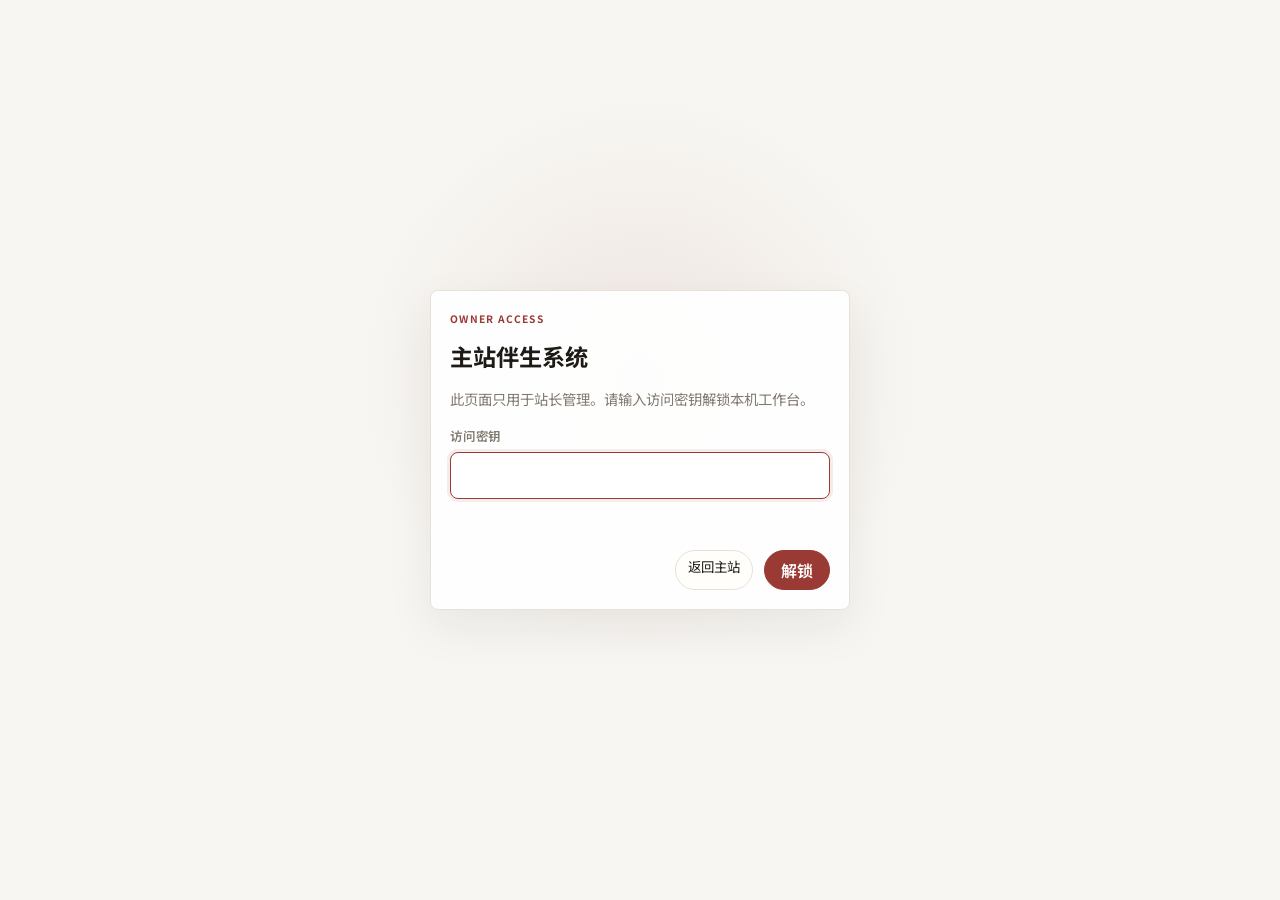
<file: preview.html>
<!DOCTYPE html>
<html lang="zh-CN" class="owner-auth-pending">
<head>
    <meta charset="UTF-8">
    <meta name="viewport" content="width=device-width, initial-scale=1.0">
    <title>主站预览 · 二极管三重唱</title>
    <link rel="icon" type="image/png" href="logo.png">
    <script src="studio-auth.js"></script>
    <link rel="stylesheet" href="studio.css">
    <link rel="preconnect" href="https://fonts.googleapis.com">
    <link href="https://fonts.googleapis.com/css2?family=Noto+Sans+SC:wght@400;500;600;700&family=Noto+Serif+SC:wght@400;600;700&display=swap" rel="stylesheet">
</head>
<body class="standalone-preview-page">
    <header class="standalone-preview-bar">
        <strong>主站书本预览</strong>
        <nav class="studio-actions">
            <a class="ghost-btn" href="studio.html">返回工作台</a>
            <button type="button" class="ghost-btn" data-owner-lock>锁定</button>
            <a class="primary-btn" href="index.html#articles">打开主站</a>
        </nav>
    </header>
    <main class="standalone-preview-root" id="previewRoot"></main>

    <script src="articles-data.js"></script>
    <script src="preview.js"></script>
</body>
</html>
</file>
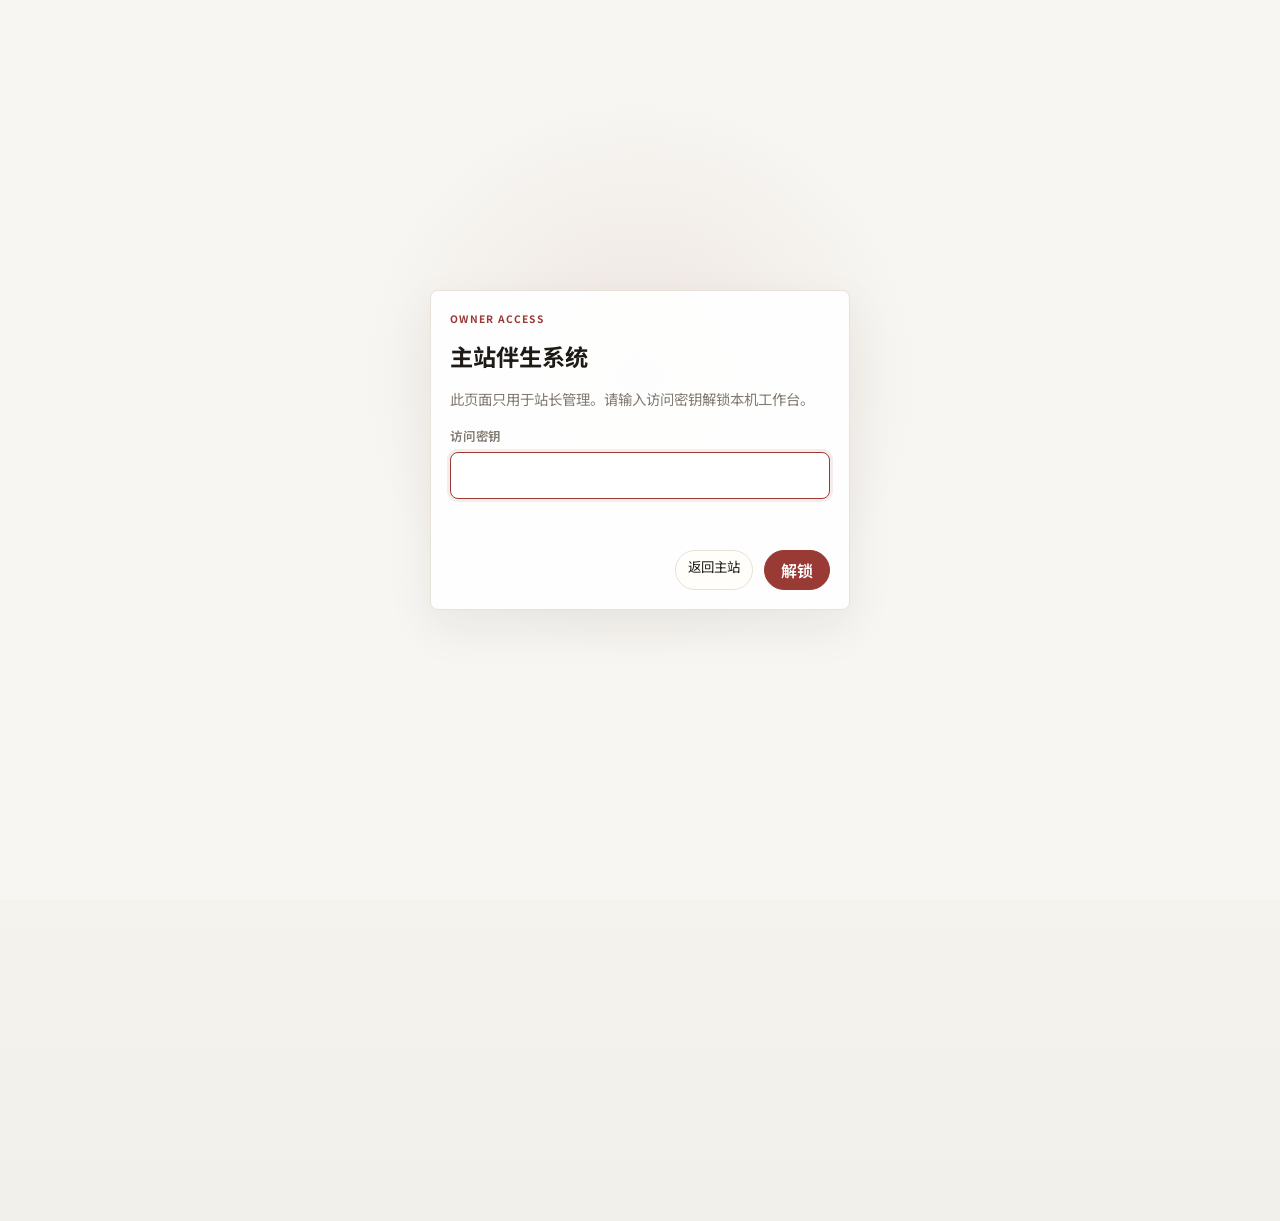
<file: studio.html>
<!DOCTYPE html>
<html lang="zh-CN" class="owner-auth-pending">
<head>
    <meta charset="UTF-8">
    <meta name="viewport" content="width=device-width, initial-scale=1.0">
    <title>主站伴生系统 · 二极管三重唱</title>
    <link rel="icon" type="image/png" href="logo.png">
    <script src="studio-auth.js"></script>
    <link rel="stylesheet" href="studio.css">
    <link rel="preconnect" href="https://fonts.googleapis.com">
    <link href="https://fonts.googleapis.com/css2?family=Noto+Sans+SC:wght@400;500;600;700&family=Noto+Serif+SC:wght@400;600;700&display=swap" rel="stylesheet">
</head>
<body class="studio-page">
    <header class="studio-topbar">
        <a class="studio-brand" href="index.html" aria-label="返回主站">
            <img src="logo.png" alt="">
            <span>主站伴生系统</span>
        </a>
        <div class="studio-status">
            <span id="saveState">已连接主站数据</span>
            <span id="articleCount">0 篇文章</span>
        </div>
        <nav class="studio-actions" aria-label="工作台操作">
            <button type="button" class="ghost-btn" id="openMainSite">打开主站</button>
            <button type="button" class="ghost-btn" id="openPreview">单独预览</button>
            <button type="button" class="ghost-btn" id="exportData">导出 articles-data.js</button>
            <button type="button" class="ghost-btn" data-owner-lock>锁定</button>
            <button type="button" class="primary-btn" id="publishArticle">发布到主站</button>
        </nav>
    </header>

    <main class="studio-shell">
        <aside class="article-library" aria-label="文章库">
            <div class="panel-heading">
                <div class="library-title">
                    <p class="panel-label">文章库</p>
                    <h1>实时管理</h1>
                </div>
                <div class="library-actions">
                    <button type="button" class="icon-btn subtle" id="toggleLibrary" title="收起文章库" aria-label="收起文章库" aria-expanded="true">‹</button>
                    <button type="button" class="icon-btn" id="newArticle" title="新建文章" aria-label="新建文章">+</button>
                </div>
            </div>

            <label class="search-box">
                <span>搜索</span>
                <input type="search" id="articleSearch" placeholder="标题 / 分类 / 摘要">
            </label>

            <div class="filter-tabs" role="tablist" aria-label="文章筛选">
                <button type="button" class="active" data-filter="all">全部</button>
                <button type="button" data-filter="published">已发布</button>
                <button type="button" data-filter="draft">草稿</button>
            </div>

            <div class="article-list" id="articleList"></div>

            <div class="library-footer">
                <button type="button" class="ghost-btn" id="moveArticleUp">上移</button>
                <button type="button" class="ghost-btn" id="moveArticleDown">下移</button>
                <button type="button" class="ghost-btn danger" id="deleteArticle">删除</button>
            </div>
        </aside>

        <section class="canvas-workbench" aria-label="超级画布">
            <div class="meta-strip">
                <label>
                    <span>标题</span>
                    <input type="text" id="articleTitle">
                </label>
                <label>
                    <span>分类</span>
                    <input type="text" id="articleCategory">
                </label>
                <label>
                    <span>日期</span>
                    <input type="text" id="articleDate" placeholder="2026.07.04">
                </label>
                <label class="publish-toggle">
                    <input type="checkbox" id="articlePublished">
                    <span>发布</span>
                </label>
            </div>

            <label class="excerpt-field">
                <span>摘要</span>
                <textarea id="articleExcerpt" rows="2"></textarea>
            </label>

            <div class="canvas-toolbar">
                <div>
                    <p class="panel-label">超级画布</p>
                    <h2 id="canvasTitle">未命名文章</h2>
                </div>
                <div class="module-actions">
                    <button type="button" data-add-block="text">添加文本</button>
                    <button type="button" data-add-block="image">添加图片</button>
                    <button type="button" data-add-block="video">添加视频</button>
                    <button type="button" data-add-block="template">添加模板</button>
                </div>
            </div>

            <div class="cover-input-row">
                <label>
                    <span>封面 / 主图路径</span>
                    <input type="text" id="articleImage" placeholder="images/... 或 poster.png">
                </label>
                <button type="button" class="ghost-btn" id="usePoster">使用默认海报</button>
            </div>

            <div class="canvas-frame">
                <div class="canvas-ruler">
                    <span>排版宽度</span>
                    <span>12 栅格 · 模块可拖拽排序</span>
                </div>
                <div class="canvas-grid" id="canvasGrid"></div>
            </div>
        </section>

        <aside class="inspector-preview" aria-label="属性与预览">
            <section class="inspector-panel">
                <div class="panel-heading compact">
                    <div>
                        <p class="panel-label">属性面板</p>
                        <h2 id="selectedBlockTitle">未选择模块</h2>
                    </div>
                </div>
                <div id="blockInspector" class="block-inspector empty-state">
                    选择画布中的模块后，可编辑内容、媒体地址和排版宽度。
                </div>
            </section>

            <section class="preview-panel">
                <div class="panel-heading compact">
                    <div>
                        <p class="panel-label">主站预览</p>
                        <h2>最后呈现</h2>
                    </div>
                    <button type="button" class="ghost-btn small" id="refreshPreview">刷新</button>
                </div>
                <div class="site-preview" id="sitePreview"></div>
            </section>
        </aside>
    </main>

    <section class="export-panel" id="exportPanel" aria-hidden="true">
        <div class="export-card">
            <div class="panel-heading compact">
                <div>
                    <p class="panel-label">导出</p>
                    <h2>articles-data.js</h2>
                </div>
                <button type="button" class="icon-btn" id="closeExport" title="关闭">×</button>
            </div>
            <p class="export-note">静态站无法直接写入文件。需要永久发布时，把下面内容替换到 articles-data.js；当前浏览器内已经实时同步到主站。</p>
            <textarea id="exportOutput" spellcheck="false"></textarea>
            <div class="export-actions">
                <button type="button" class="ghost-btn" id="copyExport">复制内容</button>
                <button type="button" class="ghost-btn danger" id="resetLocal">清空本地同步</button>
            </div>
        </div>
    </section>

    <div class="toast" id="toast" role="status" aria-live="polite"></div>

    <script src="articles-data.js"></script>
    <script src="studio.js"></script>
</body>
</html>
</file>
<file: studio.css>
:root {
    --studio-bg: #f7f6f2;
    --studio-surface: #fffefa;
    --studio-surface-soft: #f5f3ee;
    --studio-text: #1e1a16;
    --studio-muted: #817a70;
    --studio-border: #e7e2d8;
    --studio-border-strong: #d6cec2;
    --studio-accent: #9a3a35;
    --studio-accent-dark: #742823;
    --studio-shadow: 0 18px 48px rgba(42, 34, 28, 0.07);
    --studio-shadow-soft: 0 8px 22px rgba(42, 34, 28, 0.045);
    --studio-radius: 8px;
    --studio-sans: 'Noto Sans SC', system-ui, -apple-system, BlinkMacSystemFont, sans-serif;
    --studio-serif: 'Noto Serif SC', 'Songti SC', serif;
}

* {
    box-sizing: border-box;
}

html,
body {
    margin: 0;
    min-height: 100%;
}

button,
input,
textarea,
select {
    font: inherit;
}

button {
    cursor: pointer;
}

.studio-page {
    min-height: 100vh;
    overflow: hidden;
    background:
        linear-gradient(180deg, #faf9f5 0%, var(--studio-bg) 42%, #f2f0ea 100%);
    color: var(--studio-text);
    font-family: var(--studio-sans);
}

.studio-page * {
    scrollbar-width: thin;
    scrollbar-color: rgba(42, 34, 28, 0.18) transparent;
}

.studio-page *::-webkit-scrollbar {
    width: 8px;
    height: 8px;
}

.studio-page *::-webkit-scrollbar-track {
    background: transparent;
}

.studio-page *::-webkit-scrollbar-thumb {
    border: 2px solid transparent;
    border-radius: 999px;
    background: rgba(42, 34, 28, 0.18);
    background-clip: padding-box;
}

html.owner-auth-pending body.studio-page > :not(.owner-gate),
html.owner-auth-pending body.standalone-preview-page > :not(.owner-gate) {
    visibility: hidden;
}

.owner-gate {
    position: fixed;
    inset: 0;
    z-index: 200;
    display: grid;
    place-items: center;
    padding: 1rem;
    background:
        radial-gradient(circle at 50% 42%, rgba(143, 31, 31, 0.08), transparent 34%),
        var(--studio-bg);
}

.owner-gate-card {
    display: grid;
    gap: 1rem;
    width: min(420px, 100%);
    padding: 1.2rem;
    border: 1px solid var(--studio-border);
    border-radius: var(--studio-radius);
    background: rgba(255, 255, 255, 0.94);
    box-shadow: var(--studio-shadow);
}

.owner-gate-card h1 {
    margin: 0;
    font-size: 1.45rem;
    line-height: 1.25;
}

.owner-gate-copy {
    margin: 0;
    color: var(--studio-muted);
    font-size: 0.9rem;
    line-height: 1.7;
}

.owner-gate-field {
    display: grid;
    gap: 0.45rem;
    color: var(--studio-muted);
    font-size: 0.78rem;
    font-weight: 600;
    letter-spacing: 0.06em;
}

.owner-gate-field input {
    min-height: 2.9rem;
    width: 100%;
    padding: 0 0.8rem;
    border: 1px solid var(--studio-border);
    border-radius: var(--studio-radius);
    outline: none;
}

.owner-gate-field input:focus {
    border-color: var(--studio-accent);
    box-shadow: 0 0 0 3px rgba(143, 31, 31, 0.08);
}

.owner-gate-error {
    min-height: 1.2rem;
    margin: 0;
    color: #a12b2b;
    font-size: 0.84rem;
}

.owner-gate-actions {
    display: flex;
    justify-content: flex-end;
    gap: 0.65rem;
}

.studio-topbar {
    position: sticky;
    top: 0;
    z-index: 50;
    display: grid;
    grid-template-columns: minmax(220px, 1fr) auto minmax(420px, 1fr);
    align-items: center;
    gap: 1rem;
    min-height: 64px;
    padding: 0.65rem 1rem;
    border-bottom: 1px solid var(--studio-border);
    background: rgba(250, 249, 245, 0.9);
    backdrop-filter: blur(18px);
}

.studio-brand {
    display: inline-flex;
    align-items: center;
    gap: 0.7rem;
    min-width: 13rem;
    color: var(--studio-text);
    font-weight: 700;
    letter-spacing: 0.04em;
    text-decoration: none;
}

.studio-brand span {
    overflow: hidden;
    text-overflow: ellipsis;
    white-space: nowrap;
}

.studio-brand img {
    width: 1.85rem;
    height: 1.85rem;
    object-fit: contain;
}

.studio-status {
    display: flex;
    align-items: center;
    justify-content: center;
    gap: 0.5rem;
    color: var(--studio-muted);
    font-size: 0.78rem;
}

.studio-status span {
    padding: 0.28rem 0.58rem;
    border: 1px solid var(--studio-border);
    border-radius: 999px;
    background: rgba(255, 254, 250, 0.58);
    white-space: nowrap;
}

.studio-actions,
.module-actions,
.library-footer,
.export-actions {
    display: flex;
    align-items: center;
    gap: 0.55rem;
}

.studio-actions {
    justify-content: flex-end;
    min-width: 0;
}

.studio-actions .ghost-btn {
    border-color: rgba(231, 226, 216, 0.62);
    background: rgba(255, 254, 250, 0.46);
    color: rgba(30, 26, 22, 0.78);
}

.studio-actions .ghost-btn:hover,
.studio-actions .ghost-btn:focus-visible {
    background: rgba(255, 254, 250, 0.9);
    color: var(--studio-text);
}

.primary-btn,
.ghost-btn,
.icon-btn,
.module-actions button,
.filter-tabs button,
.block-actions button {
    border: 1px solid var(--studio-border);
    border-radius: 999px;
    background: rgba(255, 254, 250, 0.82);
    color: var(--studio-text);
    line-height: 1;
    text-decoration: none;
    transition: background 0.2s ease, border-color 0.2s ease, color 0.2s ease, transform 0.2s ease;
}

.primary-btn {
    padding: 0.68rem 1rem;
    border-color: var(--studio-accent);
    background: var(--studio-accent);
    color: #fff;
    font-weight: 600;
    white-space: nowrap;
}

.ghost-btn,
.module-actions button,
.filter-tabs button,
.block-actions button {
    padding: 0.58rem 0.76rem;
    font-size: 0.84rem;
    white-space: nowrap;
}

.ghost-btn.small {
    padding: 0.48rem 0.65rem;
    font-size: 0.78rem;
}

.icon-btn {
    display: inline-grid;
    place-items: center;
    width: 2.25rem;
    height: 2.25rem;
    padding: 0;
    font-size: 1.3rem;
}

.primary-btn:hover,
.ghost-btn:hover,
.icon-btn:hover,
.module-actions button:hover,
.filter-tabs button:hover,
.block-actions button:hover {
    transform: translateY(-1px);
    border-color: var(--studio-accent);
}

.ghost-btn.danger {
    color: #9a3a35;
}

.block-actions button:disabled {
    cursor: default;
    opacity: 0.45;
    transform: none;
}

.studio-shell {
    display: grid;
    grid-template-columns: clamp(276px, 15vw, 320px) minmax(620px, 1fr) clamp(360px, 19vw, 430px);
    gap: 1rem;
    height: calc(100vh - 64px);
    min-height: 0;
    padding: 1rem;
    background: transparent;
    transition: grid-template-columns 0.22s ease;
}

.studio-page.library-collapsed .studio-shell {
    grid-template-columns: clamp(190px, 10.5vw, 220px) minmax(590px, 1fr) clamp(360px, 19vw, 430px);
}

.article-library,
.canvas-workbench,
.inspector-preview {
    min-height: 0;
    overflow: auto;
}

.article-library,
.inspector-preview {
    border: 1px solid rgba(231, 226, 216, 0.68);
    border-radius: 10px;
    background: rgba(255, 254, 250, 0.62);
    box-shadow: none;
}

.article-library {
    display: flex;
    flex-direction: column;
    gap: 0.78rem;
    padding: 0.85rem;
    transition: padding 0.22s ease, background 0.22s ease;
}

.library-actions {
    display: flex;
    align-items: center;
    gap: 0.35rem;
}

.icon-btn.subtle {
    color: rgba(30, 26, 22, 0.56);
    background: rgba(255, 254, 250, 0.48);
}

.studio-page.library-collapsed .article-library {
    gap: 0.58rem;
    overflow: auto;
    padding: 0.62rem;
    background: rgba(255, 254, 250, 0.45);
}

.studio-page.library-collapsed .article-library .search-box,
.studio-page.library-collapsed .article-library .filter-tabs,
.studio-page.library-collapsed .article-library .library-footer {
    display: none;
}

.studio-page.library-collapsed .article-library .panel-heading {
    width: 100%;
    justify-content: flex-end;
}

.studio-page.library-collapsed .article-library .library-title,
.studio-page.library-collapsed .article-library #newArticle {
    display: none;
}

.studio-page.library-collapsed .article-library .library-actions {
    justify-content: flex-end;
}

.studio-page.library-collapsed #toggleLibrary {
    width: 2.25rem;
    height: 2.25rem;
    background: rgba(255, 254, 250, 0.72);
}

.studio-page.library-collapsed .article-list {
    display: grid;
    counter-reset: article-nav;
    width: 100%;
    gap: 0.18rem;
    padding-right: 0;
}

.studio-page.library-collapsed .article-item {
    counter-increment: article-nav;
    grid-template-columns: 1.5rem minmax(0, 1fr) 0.48rem;
    align-items: center;
    gap: 0.34rem;
    min-height: 0;
    padding: 0.42rem 0.48rem;
    border-color: transparent;
    background: transparent;
}

.studio-page.library-collapsed .article-item.active {
    border-color: var(--studio-accent);
    background: #fffefa;
    box-shadow: 0 0 0 2px rgba(154, 58, 53, 0.06);
}

.studio-page.library-collapsed .article-item .item-row {
    grid-column: 3;
    grid-row: 1;
    justify-content: flex-start;
}

.studio-page.library-collapsed .article-item small,
.studio-page.library-collapsed .article-item > span {
    display: none;
}

.studio-page.library-collapsed .article-item strong {
    grid-column: 2;
    grid-row: 1;
    display: block;
    min-width: 0;
    overflow: visible;
    color: rgba(30, 26, 22, 0.92);
    font-size: 0.84rem;
    line-height: 1.35;
    text-overflow: clip;
    white-space: normal;
    overflow-wrap: anywhere;
    word-break: break-word;
}

.studio-page.library-collapsed .article-item::before {
    grid-column: 1;
    grid-row: 1;
    content: counter(article-nav, decimal-leading-zero);
    color: rgba(129, 122, 112, 0.62);
    font-size: 0.68rem;
    font-variant-numeric: tabular-nums;
}

.studio-page.library-collapsed .article-item.active::before,
.studio-page.library-collapsed .article-item.active strong {
    color: var(--studio-accent);
}

.studio-page.library-collapsed .article-item .item-status {
    display: block;
    width: 0.46rem;
    height: 0.46rem;
    padding: 0;
    overflow: hidden;
    border-radius: 999px;
    background: rgba(129, 122, 112, 0.24);
    color: transparent;
    font-size: 0;
}

.studio-page.library-collapsed .article-item .item-status.published {
    background: rgba(154, 58, 53, 0.62);
}

.inspector-preview {
    display: flex;
    flex-direction: column;
    gap: 0.78rem;
    padding: 0.85rem;
}

.canvas-workbench {
    padding: 0.85rem;
    border: 1px solid rgba(231, 226, 216, 0.68);
    border-radius: 10px;
    background: rgba(255, 254, 250, 0.42);
    box-shadow: none;
}

.panel-heading {
    display: flex;
    align-items: center;
    justify-content: space-between;
    gap: 0.8rem;
}

.panel-heading.compact {
    align-items: flex-start;
}

.panel-heading h1,
.panel-heading h2,
.canvas-toolbar h2 {
    margin: 0.1rem 0 0;
    color: var(--studio-text);
    font-size: 1.08rem;
    line-height: 1.2;
}

.panel-label {
    margin: 0;
    color: var(--studio-accent);
    font-size: 0.64rem;
    font-weight: 700;
    letter-spacing: 0.12em;
    text-transform: uppercase;
}

.search-box,
.meta-strip label,
.excerpt-field,
.cover-input-row label,
.inspector-field {
    display: grid;
    gap: 0.38rem;
    color: var(--studio-muted);
    font-size: 0.72rem;
    font-weight: 600;
    letter-spacing: 0.03em;
}

.search-box input,
.meta-strip input,
.excerpt-field textarea,
.cover-input-row input,
.inspector-field input,
.inspector-field textarea,
.inspector-field select {
    width: 100%;
    border: 1px solid rgba(214, 206, 194, 0.76);
    border-radius: var(--studio-radius);
    background: rgba(255, 254, 250, 0.92);
    color: var(--studio-text);
    outline: none;
}

.search-box input,
.meta-strip input,
.cover-input-row input,
.inspector-field input,
.inspector-field select {
    min-height: 2.42rem;
    padding: 0 0.74rem;
}

.excerpt-field textarea,
.inspector-field textarea {
    min-height: 4.6rem;
    padding: 0.68rem 0.74rem;
    resize: vertical;
    line-height: 1.7;
}

.inspector-field textarea[data-block-field="body"] {
    height: 6.9rem;
}

.inspector-field textarea[data-block-field="caption"] {
    height: 4.1rem;
}

.search-box input:focus,
.meta-strip input:focus,
.excerpt-field textarea:focus,
.cover-input-row input:focus,
.inspector-field input:focus,
.inspector-field textarea:focus,
.inspector-field select:focus {
    border-color: var(--studio-accent);
    box-shadow: 0 0 0 3px rgba(154, 58, 53, 0.08);
}

.filter-tabs {
    display: grid;
    grid-template-columns: repeat(3, 1fr);
    gap: 0.35rem;
}

.filter-tabs button {
    padding: 0.52rem 0.35rem;
    border-radius: var(--studio-radius);
    color: var(--studio-muted);
}

.filter-tabs button.active {
    border-color: var(--studio-accent);
    background: rgba(154, 58, 53, 0.07);
    color: var(--studio-accent);
}

.article-list {
    display: grid;
    gap: 0.52rem;
    overflow: auto;
    padding-right: 0.18rem;
}

.article-item {
    display: grid;
    gap: 0.28rem;
    width: 100%;
    padding: 0.74rem;
    border: 1px solid transparent;
    border-radius: var(--studio-radius);
    background: rgba(255, 254, 250, 0.76);
    color: var(--studio-text);
    text-align: left;
    transition: border-color 0.2s ease, box-shadow 0.2s ease, transform 0.2s ease;
}

.article-item:hover {
    transform: translateY(-1px);
    border-color: rgba(214, 206, 194, 0.72);
    box-shadow: 0 8px 18px rgba(42, 34, 28, 0.035);
}

.article-item.active {
    border-color: var(--studio-accent);
    background: #fffefa;
    box-shadow: 0 0 0 3px rgba(154, 58, 53, 0.06);
}

.article-item strong {
    font-size: 0.96rem;
    line-height: 1.35;
}

.article-item span,
.article-item small {
    color: var(--studio-muted);
    font-size: 0.76rem;
}

.article-item small {
    display: none;
}

.article-item.active small {
    display: block;
}

.article-item > span {
    display: none;
}

.article-item.active > span {
    display: block;
}

.article-item .item-row {
    display: flex;
    align-items: center;
    justify-content: space-between;
    gap: 0.75rem;
}

.item-status {
    flex: 0 0 auto;
    padding: 0.24rem 0.46rem;
    border-radius: 999px;
    background: rgba(42, 34, 28, 0.05);
}

.item-status.published {
    background: rgba(154, 58, 53, 0.08);
    color: var(--studio-accent);
}

.library-footer {
    margin-top: auto;
    flex-wrap: wrap;
    position: sticky;
    bottom: -0.9rem;
    z-index: 2;
    padding-top: 0.7rem;
    padding-bottom: 0.05rem;
    opacity: 0.68;
    background: linear-gradient(to top, rgba(255, 254, 250, 0.94) 78%, rgba(255, 254, 250, 0));
    transition: opacity 0.2s ease;
}

.article-library:hover .library-footer,
.article-library:focus-within .library-footer {
    opacity: 1;
}

.library-footer .ghost-btn {
    flex: 1 1 auto;
}

.meta-strip {
    display: grid;
    grid-template-columns: minmax(0, 1.65fr) minmax(96px, 0.58fr) minmax(116px, 0.58fr) 78px;
    gap: 0.58rem;
    padding: 0.72rem;
    border: 1px solid rgba(231, 226, 216, 0.7);
    border-radius: 10px;
    background: rgba(255, 254, 250, 0.58);
    box-shadow: none;
}

.publish-toggle {
    display: flex !important;
    align-items: center;
    justify-content: center;
    min-width: 0;
    padding: 0 0.7rem;
    border: 1px solid rgba(214, 206, 194, 0.72);
    border-radius: var(--studio-radius);
    background: rgba(255, 254, 250, 0.9);
}

.publish-toggle input {
    width: auto;
    min-height: 0;
    margin: 0;
    accent-color: var(--studio-accent);
}

.excerpt-field,
.cover-input-row,
.canvas-toolbar,
.canvas-frame {
    margin-top: 0.64rem;
}

.excerpt-field {
    padding: 0.72rem;
    border: 1px solid rgba(231, 226, 216, 0.7);
    border-radius: 10px;
    background: rgba(255, 254, 250, 0.58);
}

.canvas-toolbar {
    position: sticky;
    top: 0;
    z-index: 4;
    display: flex;
    align-items: center;
    justify-content: space-between;
    gap: 0.8rem;
    padding: 0.72rem 0.76rem;
    border: 1px solid rgba(231, 226, 216, 0.7);
    border-radius: 10px;
    background: rgba(250, 249, 245, 0.88);
    backdrop-filter: blur(14px);
}

.module-actions {
    flex-wrap: wrap;
    justify-content: flex-end;
    gap: 0.38rem;
}

.module-actions button {
    background: rgba(255, 254, 250, 0.74);
    box-shadow: none;
}

.module-actions button:first-child {
    border-color: var(--studio-accent);
    color: var(--studio-accent);
}

.cover-input-row {
    display: grid;
    grid-template-columns: minmax(0, 1fr) auto;
    gap: 0.55rem;
    align-items: end;
    padding: 0.72rem;
    border: 1px solid rgba(231, 226, 216, 0.7);
    border-radius: 10px;
    background: rgba(255, 254, 250, 0.58);
}

.canvas-frame {
    min-height: clamp(390px, calc(100vh - 425px), 620px);
    padding: 0.76rem;
    border: 1px solid rgba(231, 226, 216, 0.74);
    border-radius: 12px;
    background: rgba(255, 254, 250, 0.78);
    box-shadow: 0 12px 30px rgba(42, 34, 28, 0.035);
}

.canvas-ruler {
    display: flex;
    justify-content: space-between;
    gap: 1rem;
    padding: 0 0.15rem 0.78rem;
    color: rgba(129, 122, 112, 0.76);
    font-size: 0.74rem;
    letter-spacing: 0.08em;
}

.canvas-ruler span:last-child {
    opacity: 0.72;
}

.canvas-grid {
    display: grid;
    grid-template-columns: repeat(12, minmax(0, 1fr));
    gap: 0.58rem;
    align-items: start;
}

.canvas-empty {
    grid-column: 1 / -1;
    padding: 4rem 1rem;
    border: 1px dashed var(--studio-border-strong);
    border-radius: var(--studio-radius);
    color: var(--studio-muted);
    text-align: center;
}

.canvas-module {
    position: relative;
    display: grid;
    gap: 0.48rem;
    min-height: 108px;
    padding: 0.84rem;
    border: 1px solid rgba(231, 226, 216, 0.62);
    border-radius: 10px;
    background: rgba(255, 254, 250, 0.9);
    box-shadow: none;
    transition: border-color 0.2s ease, box-shadow 0.2s ease, transform 0.2s ease;
}

.canvas-module:hover {
    transform: translateY(-1px);
    border-color: rgba(214, 206, 194, 0.9);
}

.canvas-module.dragging {
    opacity: 0.45;
}

.canvas-module.selected {
    border-color: var(--studio-accent);
    box-shadow: 0 0 0 3px rgba(154, 58, 53, 0.06);
}

.canvas-module.span-full {
    grid-column: span 12;
}

.canvas-module.span-half {
    grid-column: span 6;
}

.canvas-module.span-third {
    grid-column: span 4;
}

.block-head {
    display: flex;
    align-items: center;
    justify-content: space-between;
    gap: 0.65rem;
}

.block-type {
    color: var(--studio-accent);
    font-size: 0.68rem;
    font-weight: 700;
    letter-spacing: 0.1em;
}

.block-actions {
    display: flex;
    flex-wrap: wrap;
    justify-content: flex-end;
    gap: 0.32rem;
    opacity: 0;
    pointer-events: none;
    transition: opacity 0.18s ease;
}

.canvas-module:hover .block-actions,
.canvas-module:focus-within .block-actions {
    opacity: 1;
    pointer-events: auto;
}

.block-actions button {
    padding: 0.34rem 0.46rem;
    font-size: 0.72rem;
}

.block-content {
    color: var(--studio-text);
    font-family: var(--studio-serif);
    line-height: 1.9;
}

.block-content h3 {
    margin: 0 0 0.35rem;
    font-size: 1.15rem;
}

.block-content p {
    margin: 0;
    white-space: pre-wrap;
}

.block-media {
    overflow: hidden;
    border: 1px solid rgba(231, 226, 216, 0.78);
    border-radius: 8px;
    background: #f2f0ea;
}

.block-media img,
.block-media video {
    display: block;
    width: 100%;
    max-height: 360px;
    object-fit: cover;
}

.block-caption {
    color: var(--studio-muted);
    font-size: 0.78rem;
}

.media-placeholder {
    display: grid;
    min-height: 160px;
    place-items: center;
    color: var(--studio-muted);
    background: #f2f0ea;
}

.inspector-panel,
.preview-panel {
    padding: 0.82rem;
    border: 1px solid rgba(231, 226, 216, 0.68);
    border-radius: 10px;
    background: rgba(255, 254, 250, 0.68);
    box-shadow: none;
}

.inspector-panel {
    flex: 0 0 auto;
    max-height: min(340px, 35vh);
    overflow: auto;
}

.preview-panel {
    display: flex;
    flex: 1 1 auto;
    min-height: 0;
    flex-direction: column;
}

.block-inspector {
    display: grid;
    gap: 0.6rem;
    margin-top: 0.68rem;
}

.empty-state {
    min-height: 6.5rem;
    place-items: center;
    color: var(--studio-muted);
    border: 1px dashed rgba(214, 206, 194, 0.76);
    border-radius: 10px;
    text-align: center;
    line-height: 1.7;
}

.inspector-grid {
    display: grid;
    grid-template-columns: repeat(2, minmax(0, 1fr));
    gap: 0.65rem;
}

.inspector-field.full {
    grid-column: 1 / -1;
}

.site-preview {
    display: grid;
    flex: 1 1 auto;
    min-height: 0;
    gap: 0.7rem;
    margin-top: 0.68rem;
    overflow: auto;
    padding-right: 0.1rem;
}

.studio-book-preview {
    display: grid;
    grid-template-columns: minmax(126px, 0.82fr) minmax(0, 1fr);
    grid-template-areas:
        "cover-label reader-label"
        "cover reader";
    align-items: stretch;
    gap: 0.56rem;
}

.studio-preview-label {
    display: flex;
    align-items: center;
    justify-content: space-between;
    gap: 0.55rem;
    color: rgba(42, 34, 28, 0.42);
    font-size: 0.66rem;
    letter-spacing: 0.04em;
}

.studio-book-preview > .studio-preview-label:nth-child(1) {
    grid-area: cover-label;
}

.studio-book-preview > .studio-preview-label:nth-child(3) {
    grid-area: reader-label;
}

.studio-preview-label span:first-child {
    color: var(--studio-accent);
    font-weight: 700;
}

.studio-preview-cover-stage {
    grid-area: cover;
    display: grid;
    place-items: center;
    min-height: 0;
    padding: 0.56rem;
    border: 1px solid rgba(231, 226, 216, 0.78);
    border-radius: 8px;
    background: #fbfaf6;
}

.studio-preview-book-cover {
    position: relative;
    width: min(154px, 100%);
    aspect-ratio: 0.705;
    overflow: hidden;
    border-radius: 1px 5px 5px 1px;
    color: #e8eee6;
    background:
        radial-gradient(circle at 28% 18%, rgba(218, 72, 70, 0.8) 0 8%, rgba(218, 72, 70, 0.28) 13%, transparent 21%),
        radial-gradient(circle at 63% 20%, rgba(44, 174, 148, 0.9) 0 8%, rgba(44, 174, 148, 0.3) 14%, transparent 22%),
        radial-gradient(circle at 29% 52%, rgba(44, 174, 148, 0.82) 0 9%, rgba(44, 174, 148, 0.25) 15%, transparent 23%),
        radial-gradient(circle at 64% 53%, rgba(218, 72, 70, 0.8) 0 8%, rgba(218, 72, 70, 0.28) 14%, transparent 22%),
        #17201f;
    box-shadow:
        14px 18px 24px rgba(42, 34, 28, 0.14),
        3px 0 0 rgba(255, 255, 255, 0.72) inset,
        -8px 0 14px rgba(0, 0, 0, 0.26) inset,
        0 0 0 1px rgba(23, 20, 17, 0.08);
    font-family: var(--studio-serif);
}

.studio-preview-book-cover::before,
.studio-preview-book-cover::after {
    content: '';
    position: absolute;
    pointer-events: none;
}

.studio-preview-book-cover::before {
    inset: 0;
    z-index: 2;
    background:
        linear-gradient(90deg, rgba(0, 0, 0, 0.2), transparent 9%, transparent 91%, rgba(255, 255, 255, 0.18)),
        repeating-linear-gradient(0deg, rgba(255, 255, 255, 0.035) 0 1px, transparent 1px 5px);
    mix-blend-mode: multiply;
}

.studio-preview-book-cover::after {
    top: 0;
    bottom: 0;
    left: 7px;
    z-index: 3;
    width: 1px;
    background: rgba(255, 255, 255, 0.44);
}

.studio-preview-book-cover h3,
.studio-preview-book-cover p,
.studio-preview-book-cover time,
.studio-cover-category,
.studio-cover-spine {
    position: absolute;
    z-index: 4;
}

.studio-cover-category {
    top: 1rem;
    left: 1rem;
    max-width: 2rem;
    color: rgba(232, 238, 230, 0.62);
    font-size: 0.62rem;
    line-height: 1.18;
    letter-spacing: 0.16em;
    writing-mode: vertical-rl;
}

.studio-cover-spine {
    top: 0.95rem;
    left: 0.42rem;
    color: rgba(232, 238, 230, 0.2);
    font-size: 0.52rem;
    letter-spacing: 0.16em;
    writing-mode: vertical-rl;
}

.studio-preview-book-cover h3 {
    top: 1.55rem;
    right: 1rem;
    max-height: 66%;
    margin: 0;
    color: #f7fbf6;
    font-size: 1rem;
    font-weight: 700;
    line-height: 1.42;
    letter-spacing: 0.16em;
    writing-mode: vertical-rl;
    text-orientation: mixed;
}

.studio-preview-book-cover p {
    left: 0.9rem;
    bottom: 2.8rem;
    width: 58%;
    margin: 0;
    color: rgba(232, 238, 230, 0.57);
    font-size: 0.56rem;
    line-height: 1.65;
}

.studio-preview-book-cover time {
    right: 0.9rem;
    bottom: 1rem;
    color: rgba(232, 238, 230, 0.5);
    font-size: 0.6rem;
    letter-spacing: 0.16em;
}

.studio-preview-reader-book {
    grid-area: reader;
    position: relative;
    min-height: 218px;
    padding: 0.82rem 0.78rem 1.45rem;
    overflow: hidden;
    border: 1px solid rgba(231, 226, 216, 0.82);
    border-radius: 8px;
    background:
        linear-gradient(90deg, rgba(42, 34, 28, 0.026), transparent 16%),
        #fffdf9;
    box-shadow: none;
}

.studio-preview-reader-book header {
    display: flex;
    align-items: center;
    justify-content: space-between;
    gap: 0.65rem;
    color: rgba(42, 34, 28, 0.46);
    font-size: 0.7rem;
    letter-spacing: 0.08em;
}

.studio-preview-reader-book h3 {
    margin: 0.55rem 0 0.65rem;
    color: #231f1a;
    font-family: var(--studio-serif);
    font-size: 0.98rem;
    line-height: 1.35;
}

.studio-preview-page-body {
    display: flex;
    flex-direction: row-reverse;
    justify-content: flex-start;
    gap: 0.58rem;
    min-height: 100px;
    max-height: 128px;
    overflow: hidden;
}

.studio-preview-vertical-col {
    color: #231f1a;
    font-family: var(--studio-serif);
    font-size: 0.66rem;
    line-height: 1.88;
    letter-spacing: 0.1em;
    writing-mode: vertical-rl;
    text-orientation: mixed;
}

.studio-preview-vertical-col p {
    margin: 0;
}

.studio-preview-page-num {
    position: absolute;
    right: 0.85rem;
    bottom: 0.72rem;
    color: rgba(42, 34, 28, 0.3);
    font-size: 0.72rem;
    letter-spacing: 0.14em;
}

.preview-cover {
    position: relative;
    overflow: hidden;
    min-height: 220px;
    padding: 1.2rem;
    border: 1px solid rgba(23, 20, 17, 0.1);
    border-radius: 6px;
    background: #f4f3ef;
    box-shadow: 12px 16px 26px rgba(23, 20, 17, 0.1);
}

.preview-cover::before {
    content: '';
    position: absolute;
    inset: 0;
    background: linear-gradient(90deg, rgba(0, 0, 0, 0.13), transparent 10%, transparent 92%, rgba(255, 255, 255, 0.25));
    pointer-events: none;
}

.preview-cover-image {
    position: absolute;
    inset: 0;
    opacity: 0.18;
}

.preview-cover-image img {
    width: 100%;
    height: 100%;
    object-fit: cover;
}

.preview-cover-content {
    position: relative;
    z-index: 1;
    display: grid;
    min-height: 180px;
    align-content: space-between;
}

.preview-cover small {
    color: var(--studio-accent);
    font-weight: 700;
    letter-spacing: 0.16em;
}

.preview-cover h3 {
    max-width: 14rem;
    margin: 1rem 0 0.7rem;
    font-family: var(--studio-serif);
    font-size: 1.5rem;
    line-height: 1.35;
}

.preview-cover p {
    margin: 0;
    color: rgba(23, 20, 17, 0.68);
    font-size: 0.86rem;
    line-height: 1.75;
}

.preview-reader {
    padding: 1rem;
    border: 1px solid var(--studio-border);
    border-radius: 6px;
    background: #fffdf9;
}

.preview-reader header {
    display: flex;
    justify-content: space-between;
    gap: 1rem;
    margin-bottom: 0.9rem;
    color: var(--studio-muted);
    font-size: 0.74rem;
}

.preview-reader h2 {
    margin: 0 0 0.85rem;
    font-family: var(--studio-serif);
    font-size: 1.45rem;
    line-height: 1.35;
}

.preview-reader-body {
    display: grid;
    gap: 0.85rem;
    color: #191512;
    font-family: var(--studio-serif);
    font-size: 0.94rem;
    line-height: 1.95;
}

.preview-reader-body p {
    margin: 0;
    white-space: pre-wrap;
}

.preview-reader-body h3 {
    margin: 0;
    font-size: 1.1rem;
}

.preview-reader-body figure {
    margin: 0;
}

.preview-reader-body img,
.preview-reader-body video {
    display: block;
    width: 100%;
    max-height: 300px;
    border-radius: 6px;
    background: #eee;
    object-fit: contain;
}

.preview-reader-body figcaption {
    margin-top: 0.4rem;
    color: var(--studio-muted);
    font-family: var(--studio-sans);
    font-size: 0.76rem;
}

.export-panel {
    position: fixed;
    inset: 0;
    z-index: 80;
    display: none;
    place-items: center;
    padding: 1rem;
    background: rgba(23, 20, 17, 0.38);
}

.export-panel.active {
    display: grid;
}

.export-card {
    display: grid;
    gap: 0.8rem;
    width: min(860px, 100%);
    max-height: min(86vh, 760px);
    padding: 1rem;
    border-radius: var(--studio-radius);
    background: var(--studio-surface);
    box-shadow: var(--studio-shadow);
}

.export-note {
    margin: 0;
    color: var(--studio-muted);
    font-size: 0.86rem;
    line-height: 1.7;
}

#exportOutput {
    width: 100%;
    min-height: 390px;
    padding: 0.85rem;
    border: 1px solid var(--studio-border);
    border-radius: var(--studio-radius);
    resize: vertical;
    font-family: Consolas, 'Courier New', monospace;
    font-size: 0.8rem;
    line-height: 1.55;
}

.toast {
    position: fixed;
    right: 1rem;
    bottom: 1rem;
    z-index: 100;
    max-width: 22rem;
    padding: 0.75rem 0.9rem;
    border: 1px solid var(--studio-border);
    border-radius: var(--studio-radius);
    background: #fff;
    color: var(--studio-text);
    box-shadow: var(--studio-shadow);
    opacity: 0;
    transform: translateY(0.6rem);
    pointer-events: none;
    transition: opacity 0.2s ease, transform 0.2s ease;
}

.toast.active {
    opacity: 1;
    transform: translateY(0);
}

.standalone-preview-page {
    min-height: 100vh;
    background: #fff;
    color: var(--studio-text);
    font-family: var(--studio-sans);
}

.standalone-preview-bar {
    display: flex;
    align-items: center;
    justify-content: space-between;
    gap: 1rem;
    padding: 1rem 1.5rem;
    border-bottom: 1px solid var(--studio-border);
    background: #fff;
}

.standalone-preview-root {
    width: min(1180px, calc(100% - 2rem));
    margin: 0 auto 4rem;
}

.standalone-book-preview {
    display: grid;
    gap: 3rem;
    padding: 2rem 0 4rem;
}

.standalone-book-stage {
    display: grid;
    min-height: min(72vh, 680px);
    place-items: center;
    padding: 1.5rem;
}

.standalone-book-cover {
    position: relative;
    width: min(350px, 78vw);
    aspect-ratio: 0.705;
    overflow: hidden;
    border-radius: 1px 6px 6px 1px;
    color: #e8eee6;
    background:
        radial-gradient(circle at 28% 18%, rgba(218, 72, 70, 0.78) 0 8%, rgba(218, 72, 70, 0.28) 13%, transparent 21%),
        radial-gradient(circle at 63% 20%, rgba(44, 174, 148, 0.92) 0 8%, rgba(44, 174, 148, 0.3) 14%, transparent 22%),
        radial-gradient(circle at 29% 52%, rgba(44, 174, 148, 0.82) 0 9%, rgba(44, 174, 148, 0.25) 15%, transparent 23%),
        radial-gradient(circle at 64% 53%, rgba(218, 72, 70, 0.8) 0 8%, rgba(218, 72, 70, 0.28) 14%, transparent 22%),
        #17201f;
    box-shadow:
        26px 34px 44px rgba(23, 20, 17, 0.2),
        4px 0 0 rgba(255, 255, 255, 0.72) inset,
        -8px 0 16px rgba(0, 0, 0, 0.28) inset,
        0 0 0 1px rgba(23, 20, 17, 0.08);
    font-family: var(--studio-serif);
}

.standalone-book-cover::before,
.standalone-book-cover::after {
    content: '';
    position: absolute;
    pointer-events: none;
}

.standalone-book-cover::before {
    inset: 0;
    z-index: 3;
    background:
        linear-gradient(90deg, rgba(0, 0, 0, 0.24), transparent 9%, transparent 90%, rgba(255, 255, 255, 0.18)),
        repeating-linear-gradient(0deg, rgba(255, 255, 255, 0.035) 0 1px, transparent 1px 5px);
    mix-blend-mode: multiply;
}

.standalone-book-cover::after {
    top: 0;
    bottom: 0;
    left: 8px;
    z-index: 4;
    width: 1px;
    background: rgba(255, 255, 255, 0.44);
}

.standalone-cover-art {
    position: absolute;
    inset: 0;
    overflow: hidden;
}

.standalone-cover-art img {
    width: 100%;
    height: 100%;
    display: block;
    object-fit: cover;
    opacity: 0.08;
    filter: grayscale(1) blur(2px) contrast(1.35);
    transform: scale(1.08);
}

.standalone-cover-category,
.standalone-cover-date,
.standalone-cover-title,
.standalone-cover-excerpt,
.standalone-cover-spine {
    position: absolute;
    z-index: 5;
}

.standalone-cover-category {
    top: 1.35rem;
    left: 1.24rem;
    max-width: 2.2rem;
    color: rgba(232, 238, 230, 0.62);
    font-size: 0.72rem;
    line-height: 1.15;
    letter-spacing: 0.18em;
    writing-mode: vertical-rl;
}

.standalone-cover-title {
    top: 2.2rem;
    right: 1.55rem;
    max-height: 70%;
    margin: 0;
    color: #f6fbf6;
    font-size: clamp(1.55rem, 4.6vw, 2rem);
    font-weight: 700;
    line-height: 1.5;
    letter-spacing: 0.18em;
    text-orientation: mixed;
    writing-mode: vertical-rl;
}

.standalone-cover-excerpt {
    left: 1.35rem;
    bottom: 3.8rem;
    width: 58%;
    margin: 0;
    color: rgba(232, 238, 230, 0.56);
    font-size: 0.78rem;
    line-height: 1.72;
}

.standalone-cover-date {
    right: 1.35rem;
    bottom: 1.45rem;
    color: rgba(232, 238, 230, 0.5);
    font-size: 0.86rem;
    letter-spacing: 0.18em;
}

.standalone-cover-spine {
    top: 1.2rem;
    left: 0.5rem;
    color: rgba(232, 238, 230, 0.2);
    font-size: 0.6rem;
    letter-spacing: 0.18em;
    writing-mode: vertical-rl;
}

.studio-preview-book-cover.cover-style-2,
.standalone-book-cover.cover-style-2 {
    color: #111;
    background:
        linear-gradient(90deg, rgba(0, 0, 0, 0.08), transparent 13%),
        #e8e7df;
}

.studio-preview-book-cover.cover-style-2 h3,
.standalone-book-cover.cover-style-2 .standalone-cover-title {
    top: 1.1rem;
    right: 1rem;
    color: #111;
    line-height: 1.28;
    letter-spacing: 0.14em;
    writing-mode: vertical-rl;
}

.studio-preview-book-cover.cover-style-2 p,
.standalone-book-cover.cover-style-2 .standalone-cover-excerpt {
    top: 55%;
    bottom: auto;
    left: 1.35rem;
    color: rgba(17, 17, 17, 0.54);
}

.studio-preview-book-cover.cover-style-2 time,
.standalone-book-cover.cover-style-2 .standalone-cover-date,
.studio-preview-book-cover.cover-style-2 .studio-cover-category,
.standalone-book-cover.cover-style-2 .standalone-cover-category {
    color: rgba(17, 17, 17, 0.48);
}

.studio-preview-book-cover.cover-style-3,
.standalone-book-cover.cover-style-3 {
    color: #252530;
    background: #df4249;
}

.studio-preview-book-cover.cover-style-3 h3,
.standalone-book-cover.cover-style-3 .standalone-cover-title {
    top: 35%;
    right: 1rem;
    left: 1rem;
    max-width: none;
    max-height: none;
    color: #252530;
    font-size: clamp(1.35rem, 7vw, 1.75rem);
    line-height: 1.08;
    letter-spacing: 0.02em;
    writing-mode: horizontal-tb;
    text-orientation: mixed;
}

.studio-preview-book-cover.cover-style-3 p,
.standalone-book-cover.cover-style-3 .standalone-cover-excerpt {
    right: 1rem;
    bottom: 3.4rem;
    left: auto;
    width: 42%;
    color: rgba(255, 255, 255, 0.76);
}

.studio-preview-book-cover.cover-style-3 .studio-cover-category,
.standalone-book-cover.cover-style-3 .standalone-cover-category {
    color: rgba(255, 255, 255, 0.78);
}

.studio-preview-book-cover.cover-style-3 time,
.standalone-book-cover.cover-style-3 .standalone-cover-date {
    color: rgba(37, 37, 48, 0.42);
}

.studio-preview-book-cover.cover-style-4,
.standalone-book-cover.cover-style-4 {
    color: #202020;
    background: #f8f8f6;
}

.studio-preview-book-cover.cover-style-4 h3,
.standalone-book-cover.cover-style-4 .standalone-cover-title {
    top: auto;
    right: auto;
    bottom: 2.2rem;
    left: 1.3rem;
    max-width: 72%;
    color: #202020;
    font-size: 1rem;
    letter-spacing: 0.2em;
    writing-mode: horizontal-tb;
}

.studio-preview-book-cover.cover-style-4 p,
.standalone-book-cover.cover-style-4 .standalone-cover-excerpt {
    display: none;
}

.studio-preview-book-cover.cover-style-4 time,
.standalone-book-cover.cover-style-4 .standalone-cover-date,
.studio-preview-book-cover.cover-style-4 .studio-cover-category,
.standalone-book-cover.cover-style-4 .standalone-cover-category {
    color: rgba(32, 32, 32, 0.44);
}

.studio-preview-book-cover.cover-style-5,
.standalone-book-cover.cover-style-5 {
    color: #f0eee6;
    background: #1f293a;
}

.studio-preview-book-cover.cover-style-5 h3,
.standalone-book-cover.cover-style-5 .standalone-cover-title {
    top: 18%;
    right: 1rem;
    left: 1rem;
    max-width: none;
    color: #f0eee6;
    font-size: clamp(1.3rem, 6.5vw, 1.62rem);
    line-height: 1.08;
    letter-spacing: 0.02em;
    writing-mode: horizontal-tb;
}

.studio-preview-book-cover.cover-style-5 p,
.standalone-book-cover.cover-style-5 .standalone-cover-excerpt {
    left: 1.25rem;
    bottom: 3.2rem;
    color: rgba(240, 238, 230, 0.72);
}

.studio-preview-book-cover.cover-style-5 time,
.standalone-book-cover.cover-style-5 .standalone-cover-date,
.studio-preview-book-cover.cover-style-5 .studio-cover-category,
.standalone-book-cover.cover-style-5 .standalone-cover-category {
    color: rgba(240, 238, 230, 0.62);
}

.studio-preview-book-cover.cover-style-6,
.standalone-book-cover.cover-style-6 {
    color: #ececec;
    background:
        linear-gradient(0deg, rgba(0, 0, 0, 0.28), transparent 40%),
        #2e3032;
}

.studio-preview-book-cover.cover-style-6 h3,
.standalone-book-cover.cover-style-6 .standalone-cover-title {
    top: 1.4rem;
    right: 0.8rem;
    color: #ececec;
    font-size: 1.16rem;
    line-height: 1.35;
    letter-spacing: 0.2em;
    writing-mode: vertical-rl;
}

.studio-preview-book-cover.cover-style-6 p,
.standalone-book-cover.cover-style-6 .standalone-cover-excerpt {
    left: 1.2rem;
    bottom: 3rem;
    color: rgba(236, 236, 236, 0.62);
}

.studio-preview-book-cover.cover-style-6 time,
.standalone-book-cover.cover-style-6 .standalone-cover-date,
.studio-preview-book-cover.cover-style-6 .studio-cover-category,
.standalone-book-cover.cover-style-6 .standalone-cover-category {
    color: rgba(236, 236, 236, 0.55);
}

.standalone-reader-book {
    padding: 0 0 2rem;
}

.standalone-book-spread {
    position: relative;
    display: grid;
    grid-template-columns: minmax(280px, 0.9fr) minmax(360px, 1.1fr);
    min-height: 560px;
    overflow: hidden;
    border: 1px solid rgba(23, 20, 17, 0.1);
    border-radius: 8px;
    background: #fff;
    box-shadow: 0 28px 72px rgba(23, 20, 17, 0.12);
}

.standalone-book-page {
    position: relative;
    min-height: 560px;
    overflow: hidden;
}

.standalone-book-left {
    display: grid;
    place-items: center;
    padding: 2rem;
    background:
        linear-gradient(90deg, rgba(23, 20, 17, 0.04), transparent 12%),
        #f4f2ec;
}

.standalone-book-left .standalone-book-cover {
    width: min(72%, 270px);
    box-shadow:
        14px 18px 28px rgba(23, 20, 17, 0.16),
        3px 0 0 rgba(255, 255, 255, 0.72) inset,
        -7px 0 14px rgba(0, 0, 0, 0.24) inset;
}

.standalone-book-right {
    display: flex;
    flex-direction: column;
    padding: 3.2rem 3rem 3rem;
    background: #fffdf9;
}

.standalone-book-page-header {
    display: flex;
    justify-content: space-between;
    gap: 1rem;
    color: rgba(23, 20, 17, 0.5);
    font-size: 0.82rem;
    letter-spacing: 0.12em;
}

.standalone-book-right h2 {
    margin: 1.2rem 0 1.8rem;
    color: #111;
    font-family: var(--studio-serif);
    font-size: clamp(1.7rem, 3vw, 2.35rem);
    line-height: 1.35;
    letter-spacing: 0.08em;
}

.standalone-book-body {
    display: flex;
    flex: 1;
    min-height: 0;
    gap: 1.25rem;
    align-items: flex-start;
}

.standalone-book-columns {
    display: flex;
    flex: 1 1 auto;
    flex-direction: row-reverse;
    justify-content: flex-start;
    gap: 1.1rem;
    min-width: 0;
    max-height: 360px;
    overflow: hidden;
}

.standalone-vertical-col {
    color: #161412;
    font-family: var(--studio-serif);
    font-size: 0.98rem;
    line-height: 2.05;
    letter-spacing: 0.13em;
    writing-mode: vertical-rl;
    text-orientation: mixed;
}

.standalone-vertical-col p {
    margin: 0;
}

.standalone-book-media {
    flex: 0 0 min(36%, 240px);
    margin: 0;
    writing-mode: horizontal-tb;
}

.standalone-book-media img,
.standalone-book-media video {
    display: block;
    width: 100%;
    max-height: 310px;
    border-radius: 6px;
    background: #ecebe7;
    object-fit: contain;
}

.standalone-book-media figcaption {
    margin-top: 0.45rem;
    color: rgba(23, 20, 17, 0.48);
    font-size: 0.75rem;
    line-height: 1.6;
}

.standalone-book-spine-line {
    position: absolute;
    top: 0;
    bottom: 0;
    left: 45%;
    z-index: 6;
    width: 1px;
    background: linear-gradient(to bottom, transparent, rgba(23, 20, 17, 0.18), transparent);
}

.standalone-page-number {
    position: absolute;
    bottom: 1.4rem;
    left: 1.5rem;
    color: rgba(23, 20, 17, 0.35);
    font-size: 0.78rem;
    letter-spacing: 0.16em;
}

.standalone-page-number.right {
    right: 1.5rem;
    left: auto;
}

@media (max-width: 1320px) {
    .studio-page {
        overflow: auto;
    }

    .studio-shell {
        grid-template-columns: clamp(280px, 26vw, 330px) minmax(0, 1fr);
        height: auto;
    }

    .studio-page.library-collapsed .studio-shell {
        grid-template-columns: minmax(190px, 0.32fr) minmax(0, 1fr);
    }

    .inspector-preview {
        grid-column: 1 / -1;
        display: grid;
        grid-template-columns: minmax(0, 0.92fr) minmax(0, 1.08fr);
    }

    .inspector-panel {
        max-height: none;
        overflow: visible;
    }
}

@media (max-width: 860px) {
    .studio-page {
        overflow: auto;
    }

    .studio-topbar {
        display: flex;
        flex-wrap: wrap;
        justify-content: flex-start;
        min-height: 0;
    }

    .studio-actions,
    .studio-status {
        flex-wrap: wrap;
        justify-content: flex-start;
    }

    .studio-shell {
        display: block;
        min-height: 0;
    }

    .studio-page.library-collapsed .studio-shell {
        display: block;
    }

    .article-library,
    .canvas-workbench,
    .inspector-preview {
        max-height: none;
        overflow: visible;
        border: 1px solid var(--studio-border);
        margin-bottom: 0.75rem;
    }

    .studio-page.library-collapsed .article-library {
        max-height: 8.5rem;
        min-height: 0;
        align-items: flex-start;
        padding: 0.5rem;
    }

    .studio-page.library-collapsed .article-library .panel-heading {
        justify-content: flex-start;
    }

    .studio-page.library-collapsed .article-list {
        grid-auto-flow: column;
        grid-auto-columns: minmax(10.5rem, 12rem);
        overflow-x: auto;
        overflow-y: hidden;
        padding-bottom: 0.1rem;
    }

    .studio-page.library-collapsed .article-item {
        min-height: 2.6rem;
    }

    .inspector-preview {
        display: grid;
        grid-template-columns: 1fr;
    }

    .meta-strip,
    .cover-input-row {
        grid-template-columns: 1fr;
    }

    .canvas-toolbar {
        align-items: flex-start;
        flex-direction: column;
    }

    .module-actions {
        justify-content: flex-start;
    }

    .canvas-module.span-half,
    .canvas-module.span-third {
        grid-column: span 12;
    }

    .standalone-preview-root {
        width: min(100%, calc(100% - 1rem));
    }

    .standalone-book-stage {
        min-height: auto;
        padding: 1rem 0.5rem 2rem;
    }

    .standalone-book-spread {
        grid-template-columns: 1fr;
        min-height: 0;
    }

    .standalone-book-page {
        min-height: auto;
    }

    .standalone-book-left {
        min-height: 520px;
    }

    .standalone-book-right {
        min-height: 520px;
        padding: 2.4rem 1.45rem 3.2rem;
    }

    .standalone-book-spine-line {
        display: none;
    }

    .standalone-book-body {
        flex-direction: column;
    }

    .standalone-book-columns {
        width: 100%;
        max-height: 330px;
        overflow-x: auto;
    }

    .standalone-book-media {
        flex: 0 0 auto;
        width: 100%;
    }
}

@media (max-width: 560px) {
    .studio-brand {
        min-width: 0;
        width: 100%;
    }

    .studio-actions .ghost-btn,
    .studio-actions .primary-btn {
        flex: 1 1 calc(50% - 0.55rem);
    }

    .inspector-grid {
        grid-template-columns: 1fr;
    }

    .canvas-grid {
        grid-template-columns: repeat(4, minmax(0, 1fr));
    }

    .canvas-module.span-full,
    .canvas-module.span-half,
    .canvas-module.span-third {
        grid-column: span 4;
    }
}
</file>
